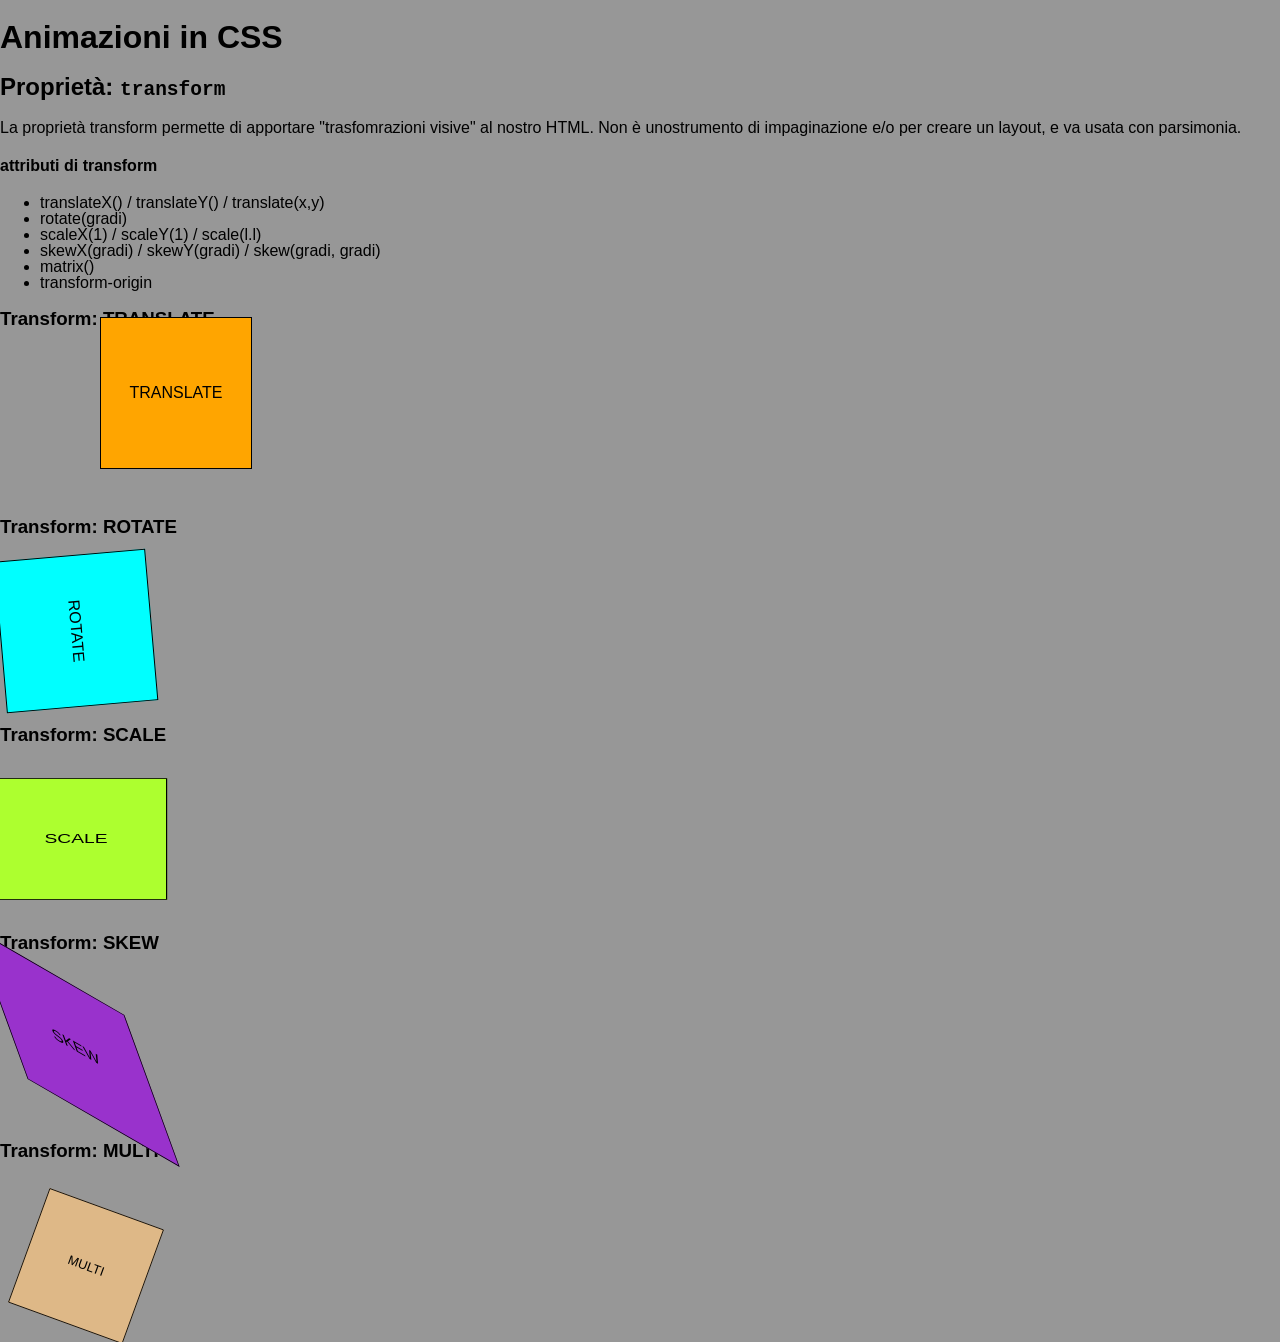
<file: index.html>
<!doctype html>
<html lang="en">
  <head>
    <meta charset="UTF-8" />
    <meta name="viewport" content="width=device-width, initial-scale=1.0" />
    <link rel="stylesheet" href="./style.css" />
    <title>Animazioni in CSS</title>
  </head>
  <body>
    <header>
      <h1>Animazioni in CSS</h1>
    </header>
    <main>
      <section>
        <h2>Proprietà: <code>transform</code></h2>
        <p>
          La proprietà transform permette di apportare "trasfomrazioni visive" al nostro HTML. Non è
          unostrumento di impaginazione e/o per creare un layout, e va usata con parsimonia.
        </p>
        <h4>attributi di transform</h4>
        <ul>
          <li>translateX() / translateY() / translate(x,y)</li>
          <li>rotate(gradi)</li>
          <li>scaleX(1) / scaleY(1) / scale(l.l)</li>
          <li>skewX(gradi) / skewY(gradi) / skew(gradi, gradi)</li>
          <li>matrix()</li>
          <li>transform-origin</li>
        </ul>
      </section>

      <section>
        <article>
          <h3>Transform: TRANSLATE</h3>
          <div class="translate">
            <p>TRANSLATE</p>
          </div>
        </article>
        <article>
          <h3>Transform: ROTATE</h3>
          <div class="rotate">
            <p>ROTATE</p>
          </div>
        </article>
        <article>
          <h3>Transform: SCALE</h3>
          <div class="scale">
            <p>SCALE</p>
          </div>
        <article>
          <h3>Transform: SKEW</h3>
          <div class="skew">
            <p>SKEW</p>
          </div>
        </article>
        <article>
          <h3>Transform: MULTI</h3>
          <div class="multi">
            <p>MULTI</p>
          </div>
        </article>
      </section>
    </main>
    <footer></footer>
  </body>
</html>
</file>
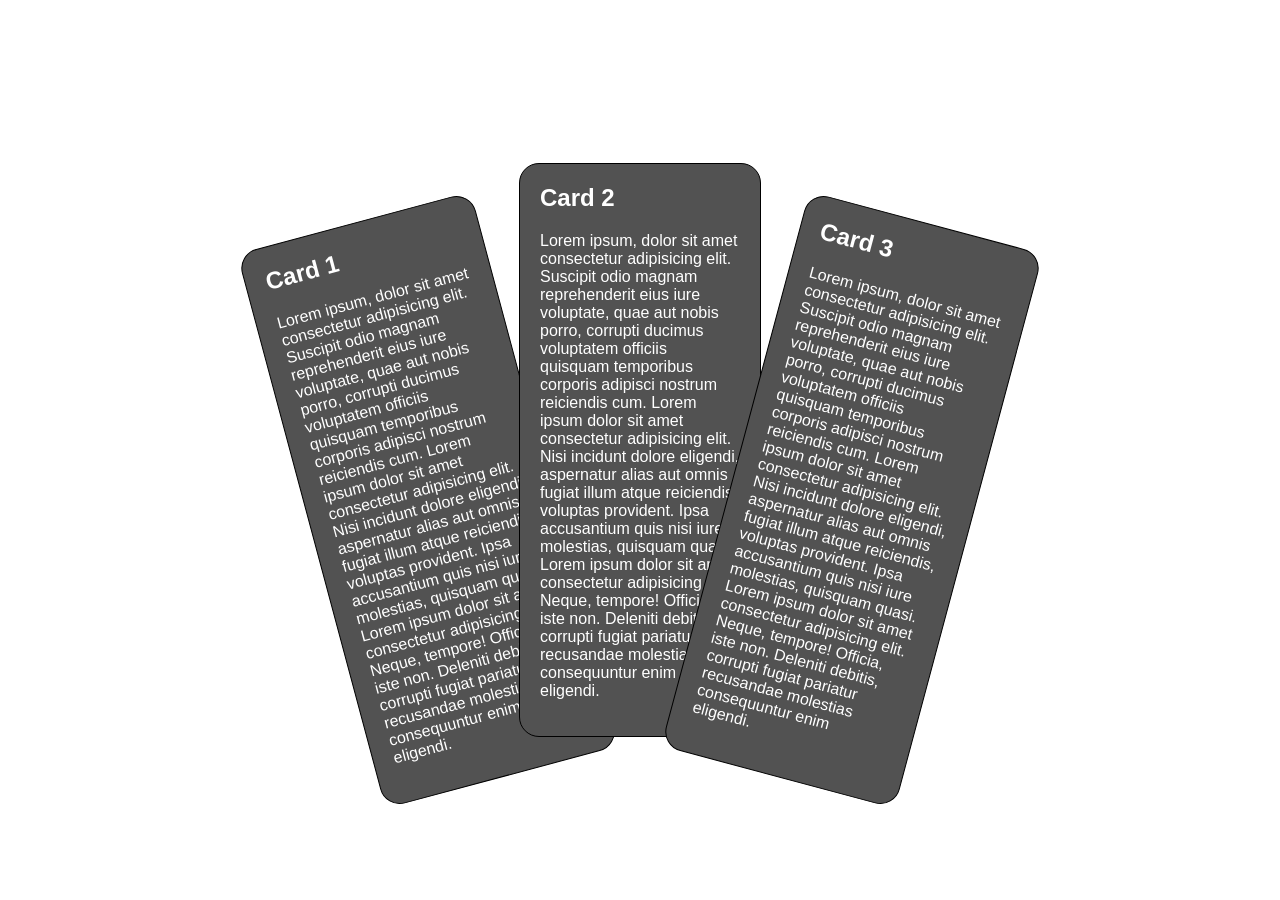
<file: cards.html>
<!doctype html>
<html lang="en">
  <head>
    <meta charset="UTF-8" />
    <meta name="viewport" content="width=device-width, initial-scale=1.0" />
    <link rel="stylesheet" href="./cards.css" />
    <title>Document</title>
  </head>
  <body>
    <main id="container">
      <div id="cards">
        <article id="card-1">
          <h2>Card 1</h2>
          <p>
            Lorem ipsum, dolor sit amet consectetur adipisicing elit. Suscipit odio magnam
            reprehenderit eius iure voluptate, quae aut nobis porro, corrupti ducimus voluptatem
            officiis quisquam temporibus corporis adipisci nostrum reiciendis cum. Lorem ipsum dolor
            sit amet consectetur adipisicing elit. Nisi incidunt dolore eligendi, aspernatur alias
            aut omnis fugiat illum atque reiciendis, voluptas provident. Ipsa accusantium quis nisi
            iure molestias, quisquam quasi. Lorem ipsum dolor sit amet consectetur adipisicing elit.
            Neque, tempore! Officia, iste non. Deleniti debitis, corrupti fugiat pariatur recusandae
            molestias consequuntur enim eligendi.
          </p>
        </article>
        <article id="card-2">
          <h2>Card 2</h2>
          <p>
            Lorem ipsum, dolor sit amet consectetur adipisicing elit. Suscipit odio magnam
            reprehenderit eius iure voluptate, quae aut nobis porro, corrupti ducimus voluptatem
            officiis quisquam temporibus corporis adipisci nostrum reiciendis cum. Lorem ipsum dolor
            sit amet consectetur adipisicing elit. Nisi incidunt dolore eligendi, aspernatur alias
            aut omnis fugiat illum atque reiciendis, voluptas provident. Ipsa accusantium quis nisi
            iure molestias, quisquam quasi. Lorem ipsum dolor sit amet consectetur adipisicing elit.
            Neque, tempore! Officia, iste non. Deleniti debitis, corrupti fugiat pariatur recusandae
            molestias consequuntur enim eligendi.
          </p>
        </article>
        <article id="card-3">
          <h2>Card 3</h2>
          <p>
            Lorem ipsum, dolor sit amet consectetur adipisicing elit. Suscipit odio magnam
            reprehenderit eius iure voluptate, quae aut nobis porro, corrupti ducimus voluptatem
            officiis quisquam temporibus corporis adipisci nostrum reiciendis cum. Lorem ipsum dolor
            sit amet consectetur adipisicing elit. Nisi incidunt dolore eligendi, aspernatur alias
            aut omnis fugiat illum atque reiciendis, voluptas provident. Ipsa accusantium quis nisi
            iure molestias, quisquam quasi. Lorem ipsum dolor sit amet consectetur adipisicing elit.
            Neque, tempore! Officia, iste non. Deleniti debitis, corrupti fugiat pariatur recusandae
            molestias consequuntur enim eligendi.
          </p>
        </article>
      </div>
    </main>
  </body>
</html>
</file>
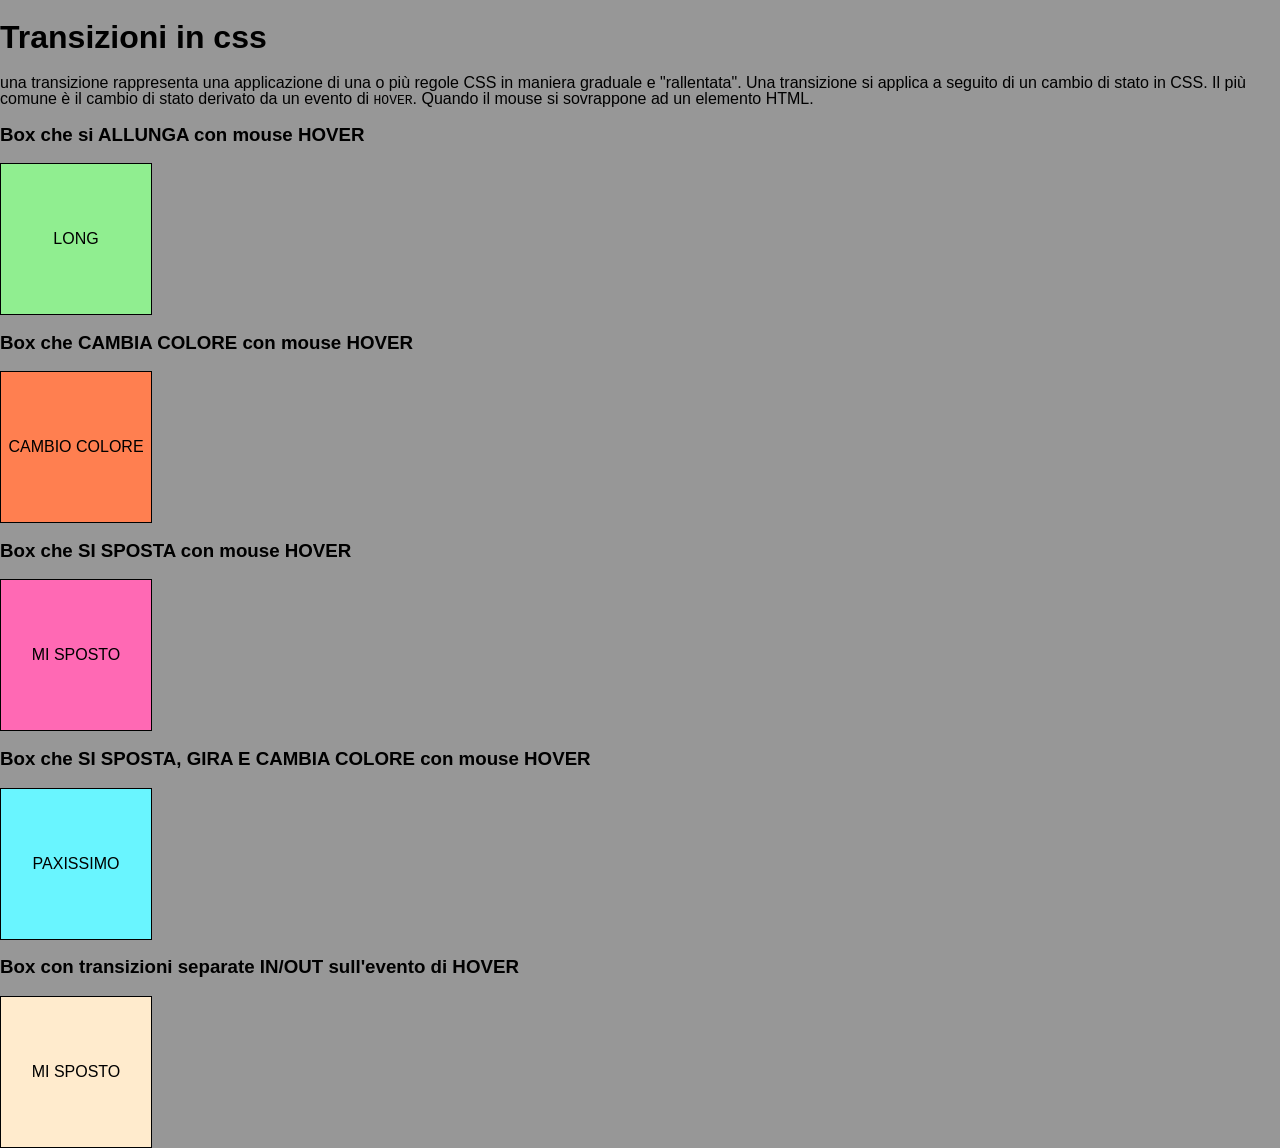
<file: transizione.html>
<!doctype html>
<html lang="en">
  <head>
    <meta charset="UTF-8" />
    <meta name="viewport" content="width=device-width, initial-scale=1.0" />
    <link rel="stylesheet" href="./transizione.css" />
    <title>Transizioni CSS</title>
  </head>
  <body>
    <main>
      <h1>Transizioni in css</h1>
      <p>
        una transizione rappresenta una applicazione di una o più regole CSS in maniera graduale e
        "rallentata". Una transizione si applica a seguito di un cambio di stato in CSS. Il più
        comune è il cambio di stato derivato da un evento di <code>HOVER</code>. Quando il mouse si
        sovrappone ad un elemento HTML.
      </p>
      <section>
        <article>
          <h3>Box che si ALLUNGA con mouse HOVER</h3>
          <div class="long">
            <p>LONG</p>
          </div>
        </article>
        <article>
          <h3>Box che CAMBIA COLORE con mouse HOVER</h3>
          <div class="color">
            <p>CAMBIO COLORE</p>
          </div>
        </article>
        <article>
          <h3>Box che SI SPOSTA con mouse HOVER</h3>
          <div class="move">
            <p>MI SPOSTO</p>
          </div>
        </article>
        <article>
          <h3>Box che SI SPOSTA, GIRA E CAMBIA COLORE con mouse HOVER</h3>
          <div class="crazy">
            <p>PAXISSIMO</p>
          </div>
        </article>
        <article>
          <h3>Box con transizioni separate IN/OUT sull'evento di HOVER</h3>
          <div class="in-out">
            <p>MI SPOSTO</p>
          </div>
        </article>
      </section>
    </main>
  </body>
</html>
</file>
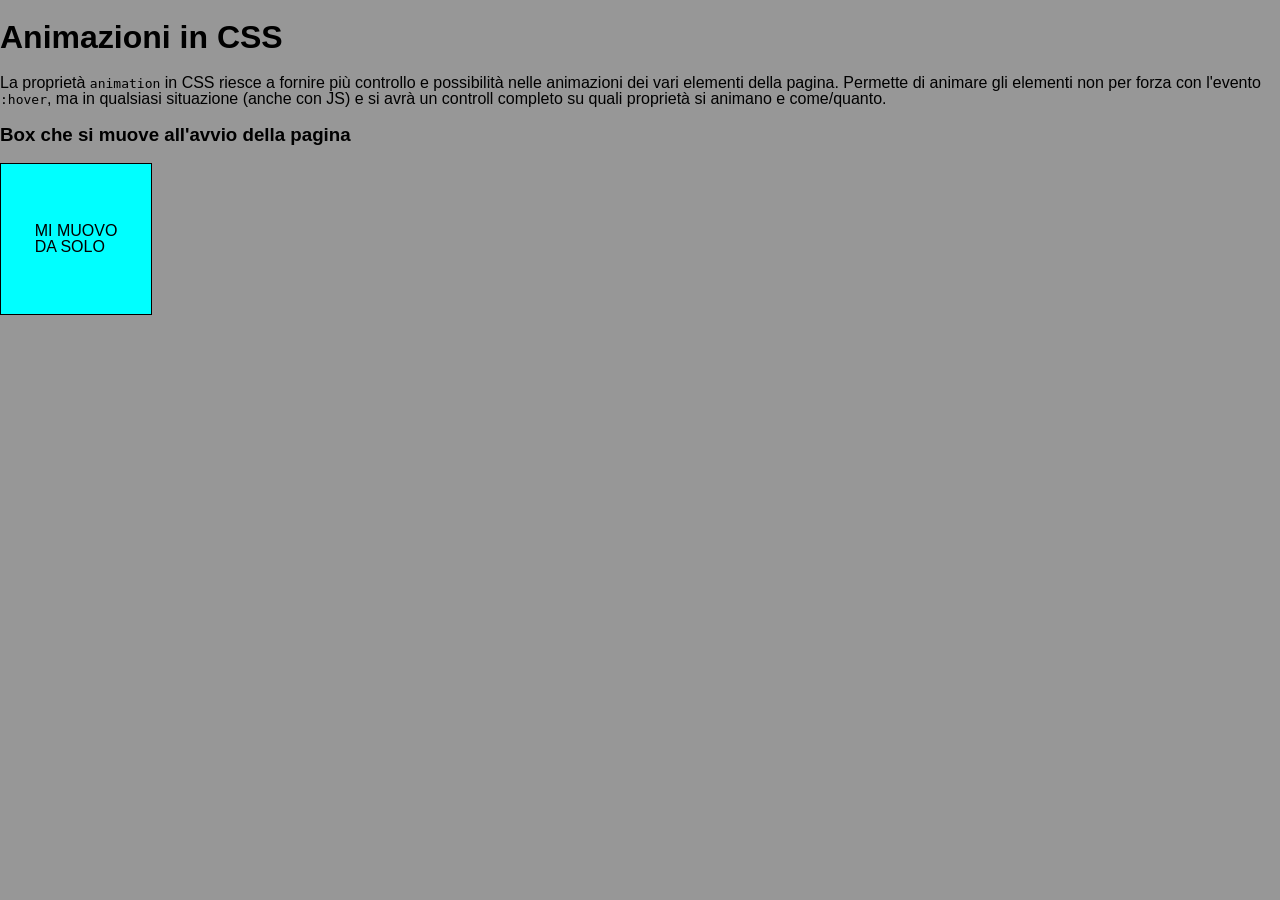
<file: spiegazione/animation.html>
<!doctype html>
<html lang="en">
  <head>
    <meta charset="UTF-8" />
    <meta name="viewport" content="width=device-width, initial-scale=1.0" />
    <link rel="stylesheet" href="./animation.css" />
    <title>Animazioni in CSS</title>
  </head>
  <body>
    <header><h1>Animazioni in CSS</h1></header>
    <main>
      <p>
        La proprietà <code>animation</code> in CSS riesce a fornire più controllo e possibilità
        nelle animazioni dei vari elementi della pagina. Permette di animare gli elementi non per
        forza con l'evento <code>:hover</code>, ma in qualsiasi situazione (anche con JS) e si avrà
        un controll completo su quali proprietà si animano e come/quanto.
      </p>
      <section>
        <article>
          <h3>Box che si muove all'avvio della pagina</h3>
          <div class="box flex moving">
            <p>
              MI MUOVO <br />
              DA SOLO
            </p>
          </div>
        </article>
      </section>
    </main>
  </body>
</html>
</file>
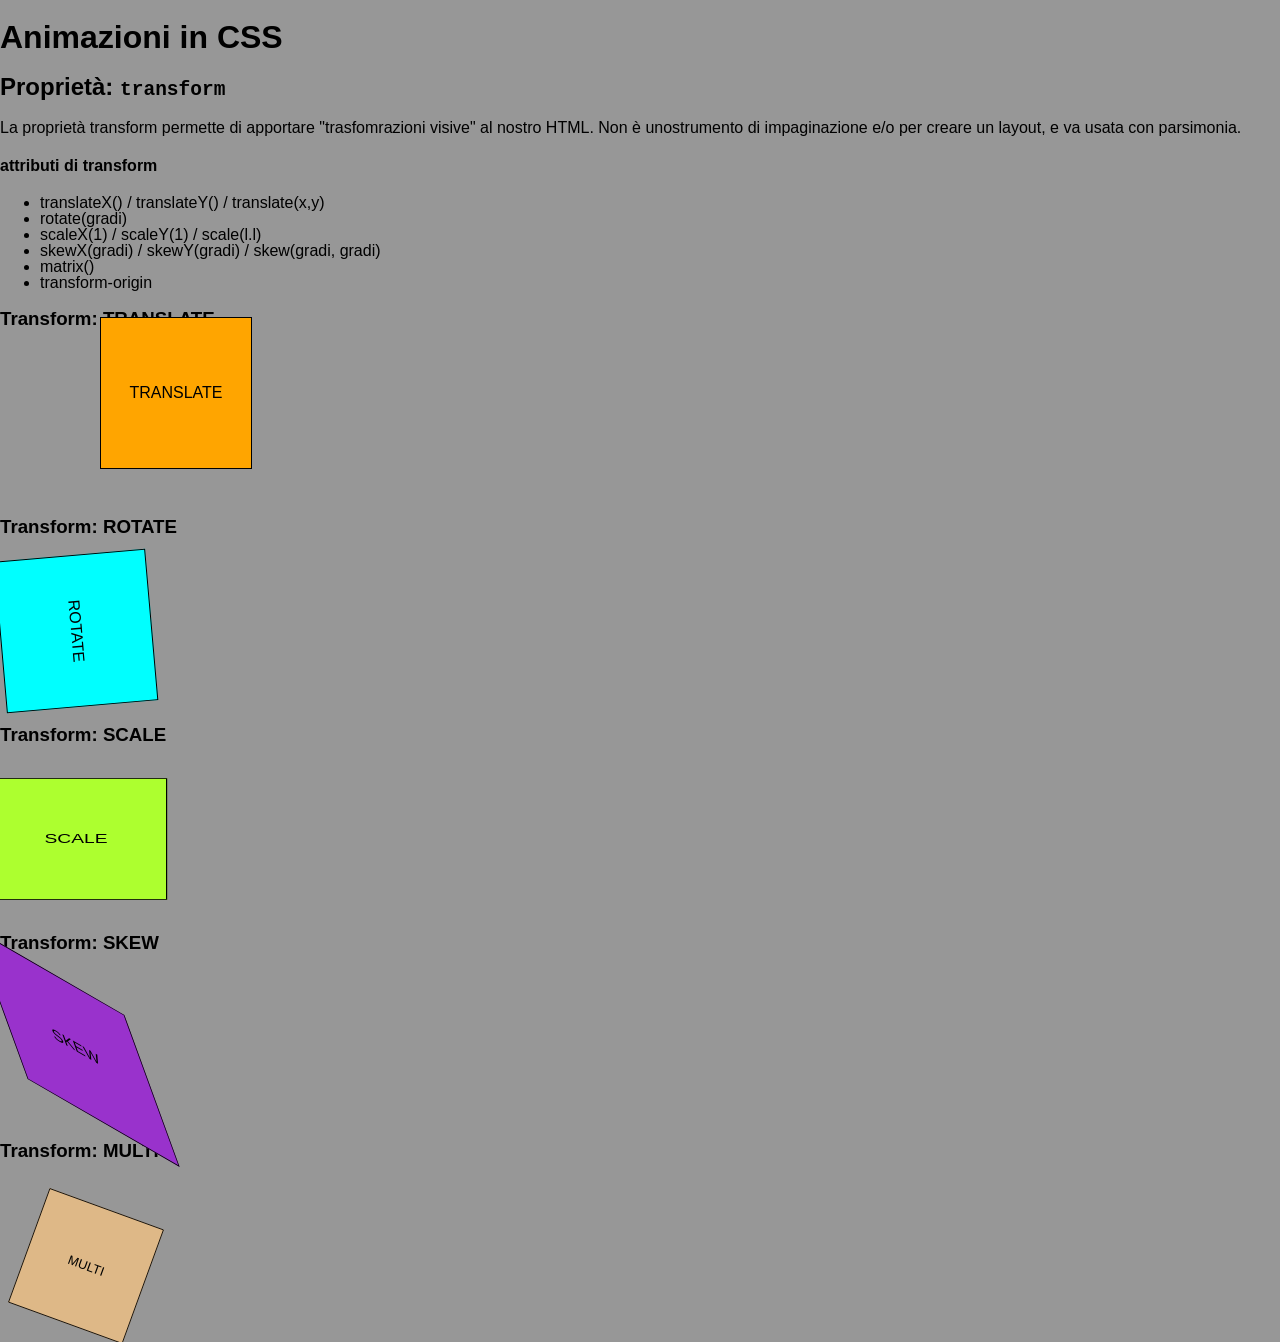
<file: spiegazione/transform.html>
<!doctype html>
<html lang="en">
  <head>
    <meta charset="UTF-8" />
    <meta name="viewport" content="width=device-width, initial-scale=1.0" />
    <link rel="stylesheet" href="./transform.css" />
    <title>Animazioni in CSS</title>
  </head>
  <body>
    <header>
      <h1>Animazioni in CSS</h1>
    </header>
    <main>
      <section>
        <h2>Proprietà: <code>transform</code></h2>
        <p>
          La proprietà transform permette di apportare "trasfomrazioni visive" al nostro HTML. Non è
          unostrumento di impaginazione e/o per creare un layout, e va usata con parsimonia.
        </p>
        <h4>attributi di transform</h4>
        <ul>
          <li>translateX() / translateY() / translate(x,y)</li>
          <li>rotate(gradi)</li>
          <li>scaleX(1) / scaleY(1) / scale(l.l)</li>
          <li>skewX(gradi) / skewY(gradi) / skew(gradi, gradi)</li>
          <li>matrix()</li>
          <li>transform-origin</li>
        </ul>
      </section>

      <section>
        <article>
          <h3>Transform: TRANSLATE</h3>
          <div class="translate">
            <p>TRANSLATE</p>
          </div>
        </article>
        <article>
          <h3>Transform: ROTATE</h3>
          <div class="rotate">
            <p>ROTATE</p>
          </div>
        </article>
        <article>
          <h3>Transform: SCALE</h3>
          <div class="scale">
            <p>SCALE</p>
          </div>
        <article>
          <h3>Transform: SKEW</h3>
          <div class="skew">
            <p>SKEW</p>
          </div>
        </article>
        <article>
          <h3>Transform: MULTI</h3>
          <div class="multi">
            <p>MULTI</p>
          </div>
        </article>
      </section>
    </main>
    <footer></footer>
  </body>
</html>
</file>
<file: style.css>
body {
  margin: 0;
  line-height: 1;
  background-color: #979797;
  font-family: Arial, Helvetica, sans-serif;
}

article > div {
  width: 150px;
  height: 150px;
  border: 1px solid;
  display: flex;
  justify-content: center;
  align-items: center;
}

article > div > p {
  margin: 0;
}

.translate {
  background-color: orange;
  transform: translate(100px, -30px);
  /*(asse x, asse y)  All'interno della parentesi vanno messe
  le misure di traslazione che l'oggetto dovrà avere 
  le misure da dare sono le classiche come px, em, rem etc.
  Accetta elementi sia negativi che positivi. l'asse X in positivo va verso destra, l'asse y va verso il basso.
   Viceversa entrambe quando il numero è negativo*/
}

.rotate {
  background-color: aqua;
  transform: rotate(85deg);
  /*turn= giri che equivale ad un giro completo.
  deg = gradi, dichiarazione dei gradi in cui è ruotato l'oggetto
  rad = ???.
  Valori positivi vanno in senso orario, in inegativi in senso anti orario*/
}

.scale {
  background-color: greenyellow;
  transform: scale(1.2, 0.8); /* (x,y) */
  /*Riduce o aumenta la grandezza dell'oggetto, il broswer comunque
  vede l'oggetto con le sue dimensioni originali.
  Utilizza numeri decimali senza misure.
  > 1 = ingrandisce
  < 1= rimpicciolisce*/
}

.skew {
  background-color: darkorchid;
  transform: skew(20deg, 30deg); /* (x,y)*/
  /* misura unica in deg */
}

.multi {
  background-color: burlywood;
  transform: translate(10px, 10px) scale(0.8) rotate(20deg);
}
</file>
<file: cards.css>
body {
  font-family: Arial, Helvetica, sans-serif;
  height: 100vh;
  margin: 0;
}

#container {
  height: 100%;
  display: flex;
  justify-content: center;
  align-items: center;
}

#cards {
  display: flex;
}

#cards article {
  width: 200px;
  border: 1px solid black;
  padding: 0 20px 20px;
  border-radius: 20px;
  background-color: rgb(82, 82, 82);
  color: white;
  position: relative;
  transition: all 500ms ease-in-out 0s;
}

#cards article:hover {
  background-color: orange;
  color: black;
  z-index: 10;
  transform: scale(1.1);
}

#card-1 {
  transform: translate(30px, 50px) rotate(-15deg);
  z-index: 0;
}

#card-2 {
  z-index: 2;
}

#card-3 {
  transform: translate(-30px, 50px) rotate(15deg);
  z-index: 3;
}
</file>
<file: transizione.css>
body {
  margin: 0;
  line-height: 1;
  background-color: #979797;
  font-family: Arial, Helvetica, sans-serif;
}

article > div {
  width: 150px;
  height: 150px;
  border: 1px solid;
  display: flex;
  justify-content: center;
  align-items: center;
}

article > div > p {
  margin: 0;
}

.long {
  background-color: lightgreen;
  /* Sul selettore non hover dell'elemento possiamo applicare
  una transition per applicare gradualmente il cambiamento su hover */

  /* transition: nome-proprietà | tempo della transizione (secondi s, millisecondi ms) | curva di accelerazione | ritardo(delay)*/
  transition: width 1s ease-in-out 100ms;
}

.long:hover {
  width: 400px; /*HOVER: Quando il mouse passa sopra l'elemento*/
}

.color {
  background-color: coral;
  transition: background-color 1s ease-in-out;
}
.color:hover {
  background-color: rgb(80, 106, 255);
}

.move {
  background-color: hotpink;
  transition: transform 500ms ease-in-out;
}

.move:hover {
  transform: translateX(210px);
}

.crazy {
  background-color: rgb(105, 245, 255);
  transition: all 500ms ease-in-out; /* con la proprietà all si riferisce a tutte le proprietà che cambiano*/
}

.crazy:hover {
  background-color: forestgreen;
  transform: translateX(310px) rotate(180deg) scaleY(2);
}

/* Come posso invece ottenere invece una transizione che sia diversa
tra l'entrata e l'uscita del mouse */
/* Per farlo bisogna applicare DUE volte la proprietà transition
una nella classe normale e una nella classe con hover */
/* quella applicata all'hover diventa quella di entrata */
/* quella applicata alla classe normale invece diventa quella in uscita */

.in-out {
  background-color: blanchedalmond;
  transition: transform 500ms ease-in-out 100ms; /* Questa diventa la transizione di uscita*/
}

.in-out:hover {
  transform: translateX(200px);
  transition: transform 1s ease-out 100ms; /*questa diventa la transizione in entrata*/
}
</file>
<file: spiegazione/animation.css>
/* Creazione dell'animazione che va dichiarata prima di dover essere richiamata*/
@keyframes box-moving /*nome dell'animazione*/ {
  /*punto di inizio*/
  0% {
    transform: translateX(0px);
  }
  /*Punto di interemezzo ce ne possono essere più di uno diviso su diverse percentuali tra 0% e 100%*/
  50% {
    transform: translateX(100px);
  }
  /*punto di fine*/
  100% {
    transform: translateX(700px);
  }
}

body {
  margin: 0;
  line-height: 1;
  background-color: #979797;
  font-family: Arial, Helvetica, sans-serif;
}

.flex {
  display: flex;
  justify-content: center;
  align-items: center;
}

.box {
  width: 150px;
  height: 150px;
  border: 1px solid;
}

.box p {
  margin: 0;
}

.moving {
  background-color: aqua;
  /* animation: nome dell'animazione | durata dell'animazione | curva di accelerazione | ritardo(dealy) | numero delle ripetizioni | "stili conclusivi"(decide se l'elemento dopo finita l'animazione rimane dove è oppure torna al suo punto iniziale) */
  animation: box-moving 5s ease-in-out 1s 1 backwards;
}
</file>
<file: spiegazione/transform.css>
body {
  margin: 0;
  line-height: 1;
  background-color: #979797;
  font-family: Arial, Helvetica, sans-serif;
}

article > div {
  width: 150px;
  height: 150px;
  border: 1px solid;
  display: flex;
  justify-content: center;
  align-items: center;
}

article > div > p {
  margin: 0;
}

.translate {
  background-color: orange;
  transform: translate(100px, -30px);
  /*(asse x, asse y)  All'interno della parentesi vanno messe
  le misure di traslazione che l'oggetto dovrà avere 
  le misure da dare sono le classiche come px, em, rem etc.
  Accetta elementi sia negativi che positivi. l'asse X in positivo va verso destra, l'asse y va verso il basso.
   Viceversa entrambe quando il numero è negativo*/
}

.rotate {
  background-color: aqua;
  transform: rotate(85deg);
  /*turn= giri che equivale ad un giro completo.
  deg = gradi, dichiarazione dei gradi in cui è ruotato l'oggetto
  rad = ???.
  Valori positivi vanno in senso orario, in inegativi in senso anti orario*/
}

.scale {
  background-color: greenyellow;
  transform: scale(1.2, 0.8); /* (x,y) */
  /*Riduce o aumenta la grandezza dell'oggetto, il broswer comunque
  vede l'oggetto con le sue dimensioni originali.
  Utilizza numeri decimali senza misure.
  > 1 = ingrandisce
  < 1= rimpicciolisce*/
}

.skew {
  background-color: darkorchid;
  transform: skew(20deg, 30deg); /* (x,y)*/
  /* misura unica in deg */
}

.multi {
  background-color: burlywood;
  transform: translate(10px, 10px) scale(0.8) rotate(20deg);
}
</file>
